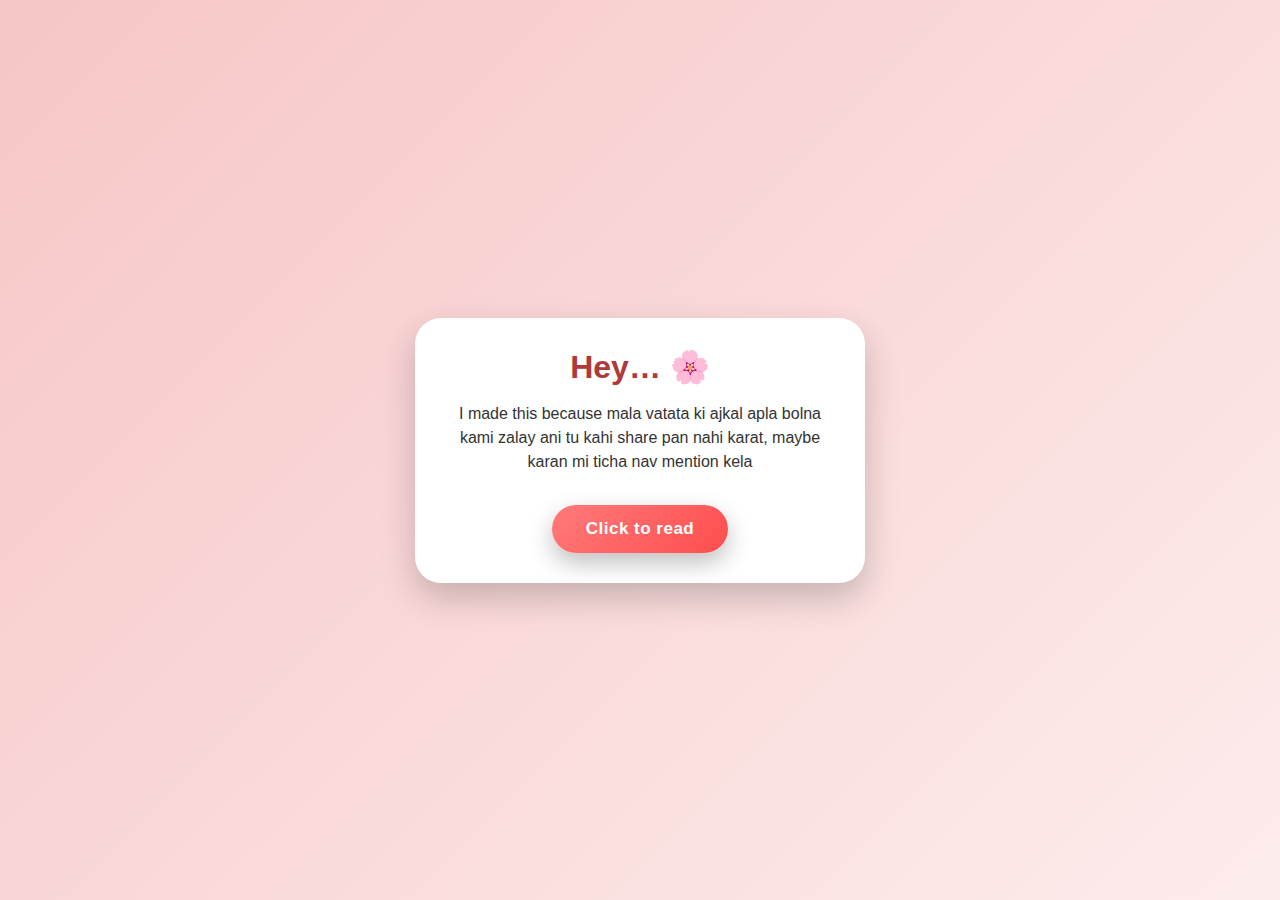
<file: index.html>
<!DOCTYPE html>
<html lang="en">
<head>
  <meta charset="UTF-8">
  <title>From Me to You</title>
  <link rel="stylesheet" href="style.css">
</head>
<body>

  <div class="container">
    <h1>Hey… 🌸</h1>
    <p class="intro">
      I made this because mala vatata ki ajkal apla bolna kami zalay ani tu kahi share pan nahi karat, maybe karan mi ticha nav mention kela
    </p>

    <button id="openLetter">Click to read</button>

    <div class="letter" id="letter">
      <h2>I’m truly sorry</h2>
      <p>
        I want to apologize ki mi ticha nav mention kela jevha ki tu mala sangat hotis
      </p>

      <p>
        It was careless of me, and I take full responsibility for it.
        ani kharach I am really sorry parat asa kadhi nahi honar
      </p>

      <p>
        please yaar maaf kar na.....
      </p>

      <p class="ending">
        please.... kyaa tu apani iss sAhElii ko maaf karogi
      </p>
       <a href="forgive.html" class="next-btn">Next</a>
    </div>
  </div>

  <script src="script.js"></script>
</body>
</html>
</file>
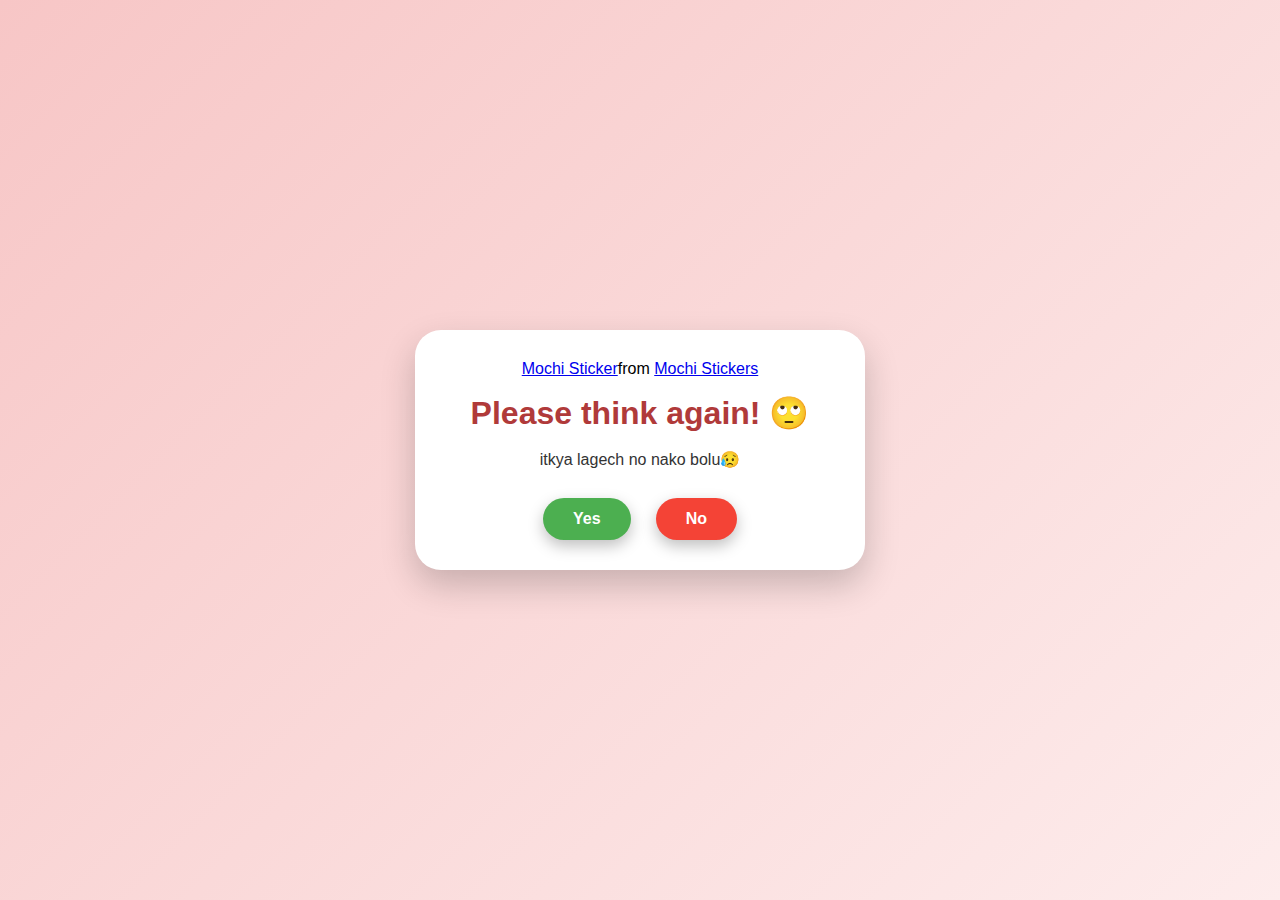
<file: forgive.html>
<!DOCTYPE html>
<html lang="en">

<head>
  <meta charset="UTF-8" />
  <meta name="viewport" content="width=device-width, initial-scale=1.0" />
  <title>Ask Her Out</title>

  <link rel="stylesheet" href="./style.css" />
</head>

<body>
  <div class="container">
    <div class="tenor-gif-embed" data-postid="22050818" data-share-method="host" data-aspect-ratio="1"
      data-width="100%">
      <a href="https://tenor.com/view/mochi-gif-22050818">Mochi Sticker</a>from
      <a href="https://tenor.com/search/mochi-stickers">Mochi Stickers</a>
    </div>
    <script type="text/javascript" async src="https://tenor.com/embed.js"></script>
    <h1>Please think again! 🙄</h1>
    <p>itkya lagech no nako bolu😥</p>
<div class="btn-group">
  <a class="btn" href="yes1.html">Yes</a>
  <a class="btn" href="no1.html">No</a>
</div>

  </div>
</body>

</html>
</file>
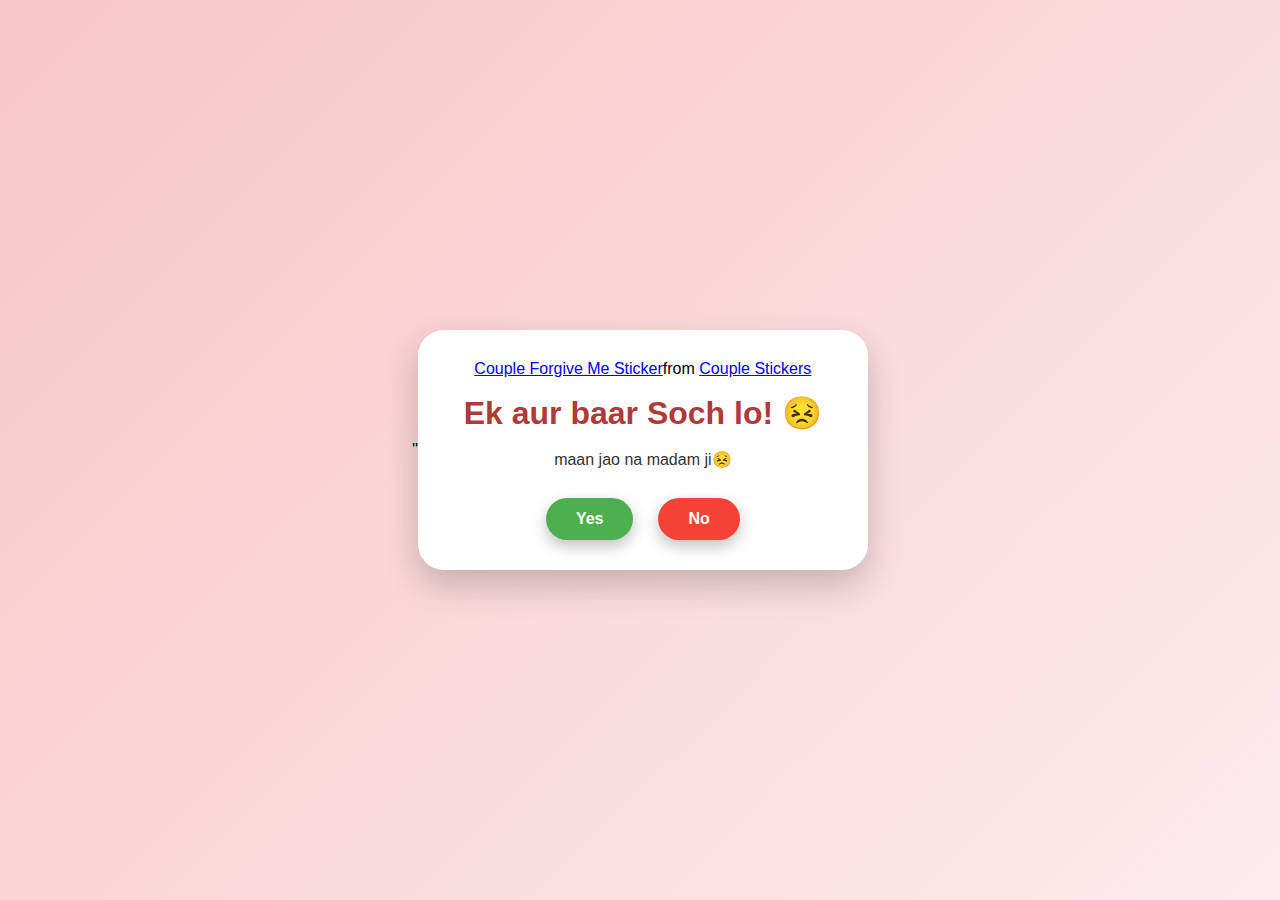
<file: no1.html>
"<!DOCTYPE html>
<html lang="en">

<head>
  <meta charset="UTF-8" />
  <meta name="viewport" content="width=device-width, initial-scale=1.0" />
  <title>Ask Her Out</title>

  <link rel="stylesheet" href="./style.css" />
</head>

<body>
  <div class="container">
    <div class="tenor-gif-embed" data-postid="15195810" data-share-method="host" data-aspect-ratio="1"
      data-width="100%">
      <a href="https://tenor.com/view/couple-forgive-me-asking-for-forgiveness-begging-crying-gif-15195810">Couple
        Forgive Me Sticker</a>from
      <a href="https://tenor.com/search/couple-stickers">Couple Stickers</a>
    </div>
    <script type="text/javascript" async src="https://tenor.com/embed.js"></script>

    <h1>Ek aur baar Soch lo! 😣</h1>
    <p>maan jao na madam ji😣</p>
<div class="btn-group">
  <a class="btn" href="yes1.html">Yes</a>
  <a class="btn" href="no2.html">No</a>
</div>

  </div>
</body>

</html>
</file>
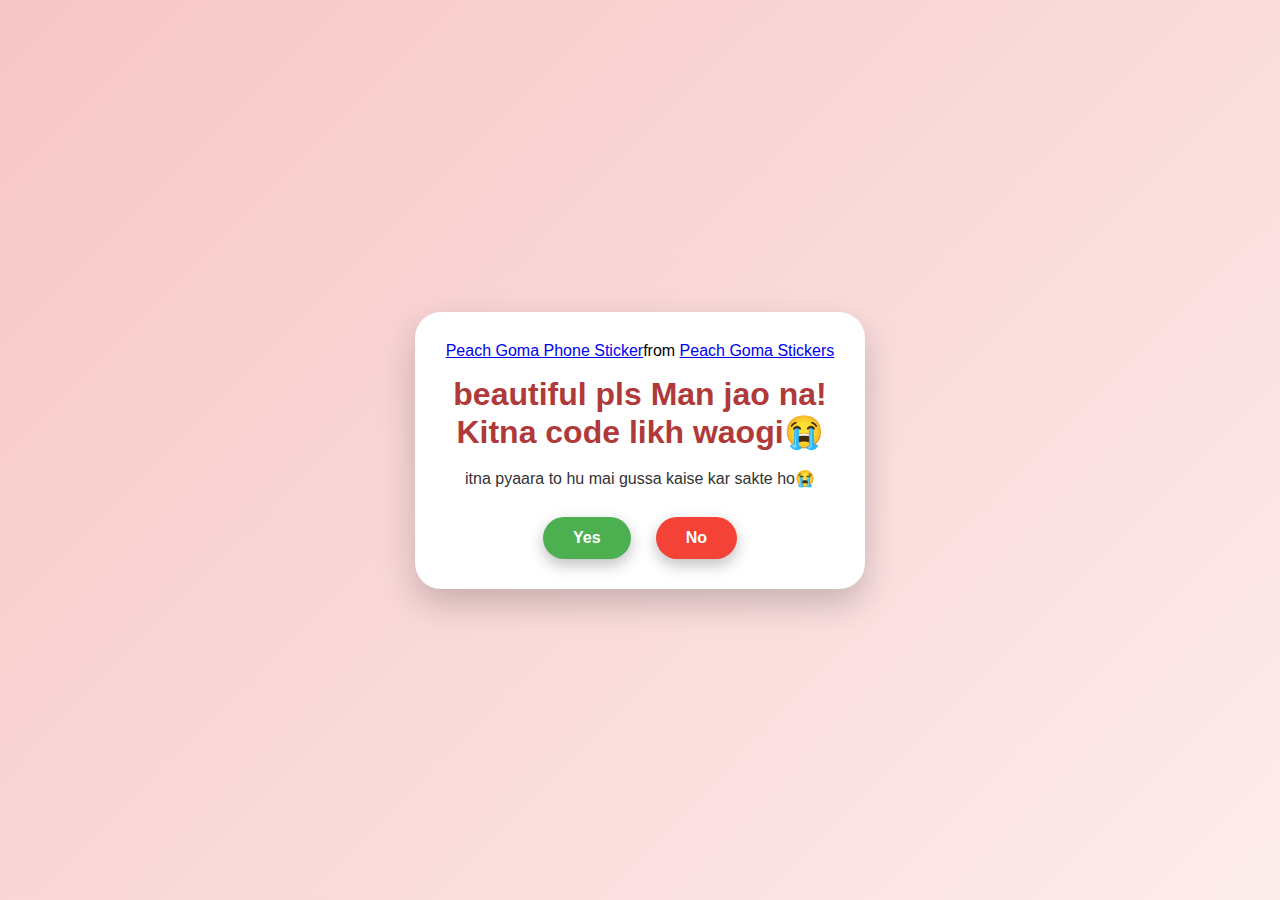
<file: no2.html>
<!DOCTYPE html>
<html lang="en">

<head>
  <meta charset="UTF-8" />
  <meta name="viewport" content="width=device-width, initial-scale=1.0" />
  <title>Ask Her Out</title>

  <link rel="stylesheet" href="./style.css" />
</head>

<body>
  <div class="container">
    <div class="tenor-gif-embed" data-postid="15974530976611222074" data-share-method="host" data-aspect-ratio="1.26923"
      data-width="100%">
      <a href="https://tenor.com/view/peach-goma-phone-gif-15974530976611222074">Peach Goma Phone Sticker</a>from
      <a href="https://tenor.com/search/peach+goma-stickers">Peach Goma Stickers</a>
    </div>
    <script type="text/javascript" async src="https://tenor.com/embed.js"></script>

    <h1>beautiful pls Man jao na! Kitna code likh waogi😭</h1>
    <p>itna pyaara to hu mai gussa kaise kar sakte ho😭</p>

   <div class="btn-group">
  <a class="btn" href="yes1.html">Yes</a>
  <a class="btn" href="#" id="move-random">No</a>
</div>


  <script src="./script.js"></script>
</body>

</html>
</file>
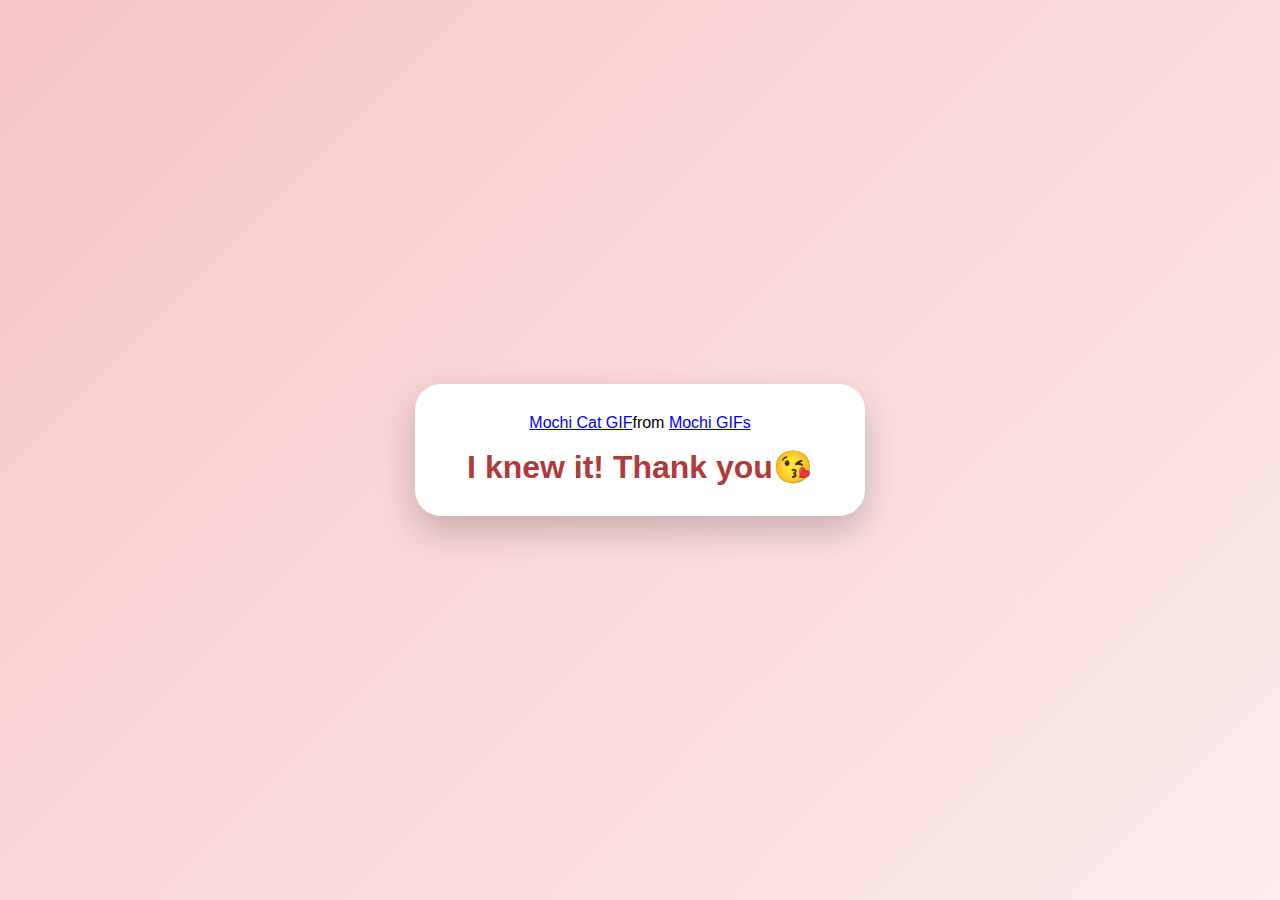
<file: yes1.html>
<!DOCTYPE html>
<html lang="en">

<head>
  <meta charset="UTF-8" />
  <meta name="viewport" content="width=device-width, initial-scale=1.0" />
  <title>Ask Her Out</title>

  <link rel="stylesheet" href="./style.css" />
</head>

<body>
  <div class="container">
    <div class="tenor-gif-embed" data-postid="253027946666209433" data-share-method="host" data-aspect-ratio="1.37853"
      data-width="100%">
      <a
        href="https://tenor.com/view/mochi-cat-mochi-and-goma-goma-and-peach-mochi-mochi-peach-cat-gif-gif-253027946666209433">Mochi
        Cat GIF</a>from <a href="https://tenor.com/search/mochi-gifs">Mochi GIFs</a>
    </div>
    <script type="text/javascript" async src="https://tenor.com/embed.js"></script>
    <h1>I knew it! Thank you😘</h1>
  </div>
</body>

</html>
</file>
<file: style.css>
/* =========================
   RESET
========================= */
* {
  margin: 0;
  padding: 0;
  box-sizing: border-box;
  font-family: Arial, sans-serif;
}

/* =========================
   BODY
========================= */
body {
  min-height: 100vh;
  background: linear-gradient(135deg, #f7c6c6, #fdecec);
  display: flex;
  justify-content: center;
  align-items: center;
}

/* =========================
   MAIN CONTAINER
========================= */
.container {
  background: #ffffff;
  padding: 30px;
  max-width: 450px;
  width: 90%;
  border-radius: 26px;
  box-shadow: 0 15px 35px rgba(0, 0, 0, 0.2);
  text-align: center;

  display: flex;
  flex-direction: column;
  align-items: center;
  gap: 16px;
}
#openLetter {
  margin-top: 15px;
  padding: 14px 34px;
  border-radius: 40px;
  border: none;

  background: linear-gradient(135deg, #ff7a7a, #ff4d4d);
  color: white;

  font-size: 17px;
  font-weight: 600;
  letter-spacing: 0.5px;

  cursor: pointer;
  box-shadow: 0 10px 25px rgba(0, 0, 0, 0.25);

  transition: all 0.3s ease;
}

/* =========================
   HEADINGS & TEXT
========================= */
h1, h2 {
  color: #b03a3a;
}

p {
  color: #333;
  line-height: 1.5;
}

.soft,
.ending {
  font-style: italic;
  color: #666;
}

/* =========================
   LETTER (INDEX PAGE)
========================= */
.letter {
  display: none;
  width: 80%;
  text-align: left;
  animation: fadeIn 0.8s ease forwards;
}

/* =========================
   BUTTON GROUP
========================= */
.btn-group {
  display: flex;
  gap: 25px;
  justify-content: center;
  margin-top: 10px;
}

/* =========================
   COMMON BUTTON STYLE
========================= */
.btn,
#move-random,
.next-btn {
  text-decoration: none;
  padding: 12px 30px;
  border-radius: 30px;
  font-size: 16px;
  font-weight: 600;
  cursor: pointer;
  box-shadow: 0 6px 15px rgba(0, 0, 0, 0.25);
  transition: all 0.3s ease;
}

/* =========================
   YES BUTTON
========================= */
.btn[href*="yes"] {
  background: #4CAF50;
  color: white;
}

.btn[href*="yes"]:hover {
  background: #3e8e41;
  transform: scale(1.08);
}

/* =========================
   NO BUTTON
========================= */
.btn[href*="no"],
#move-random {
  background: #f44336;
  color: white;
}

.btn[href*="no"]:hover {
  background: #d32f2f;
  transform: scale(1.08);
}

/* =========================
   NEXT BUTTON
========================= */
.next-btn {
  background: linear-gradient(135deg, #ff7a7a, #ff4d4d);
  color: white;
}

.next-btn:hover {
  background: linear-gradient(135deg, #ff4d4d, #e63939);
  transform: scale(1.08);
}

/* =========================
   DODGING NO BUTTON
========================= */
#move-random {
  position: relative;
}

/* =========================
   ANIMATION
========================= */
@keyframes fadeIn {
  from {
    opacity: 0;
    transform: translateY(10px);
  }
  to {
    opacity: 1;
    transform: translateY(0);
  }
}

/* =========================
   MOBILE SUPPORT
========================= */
@media (max-width: 480px) {
  .btn-group {
    flex-direction: column;
  }

  .btn,
  #move-random,
  .next-btn {
    width: 100%;
    text-align: center;
  }
}
</file>
